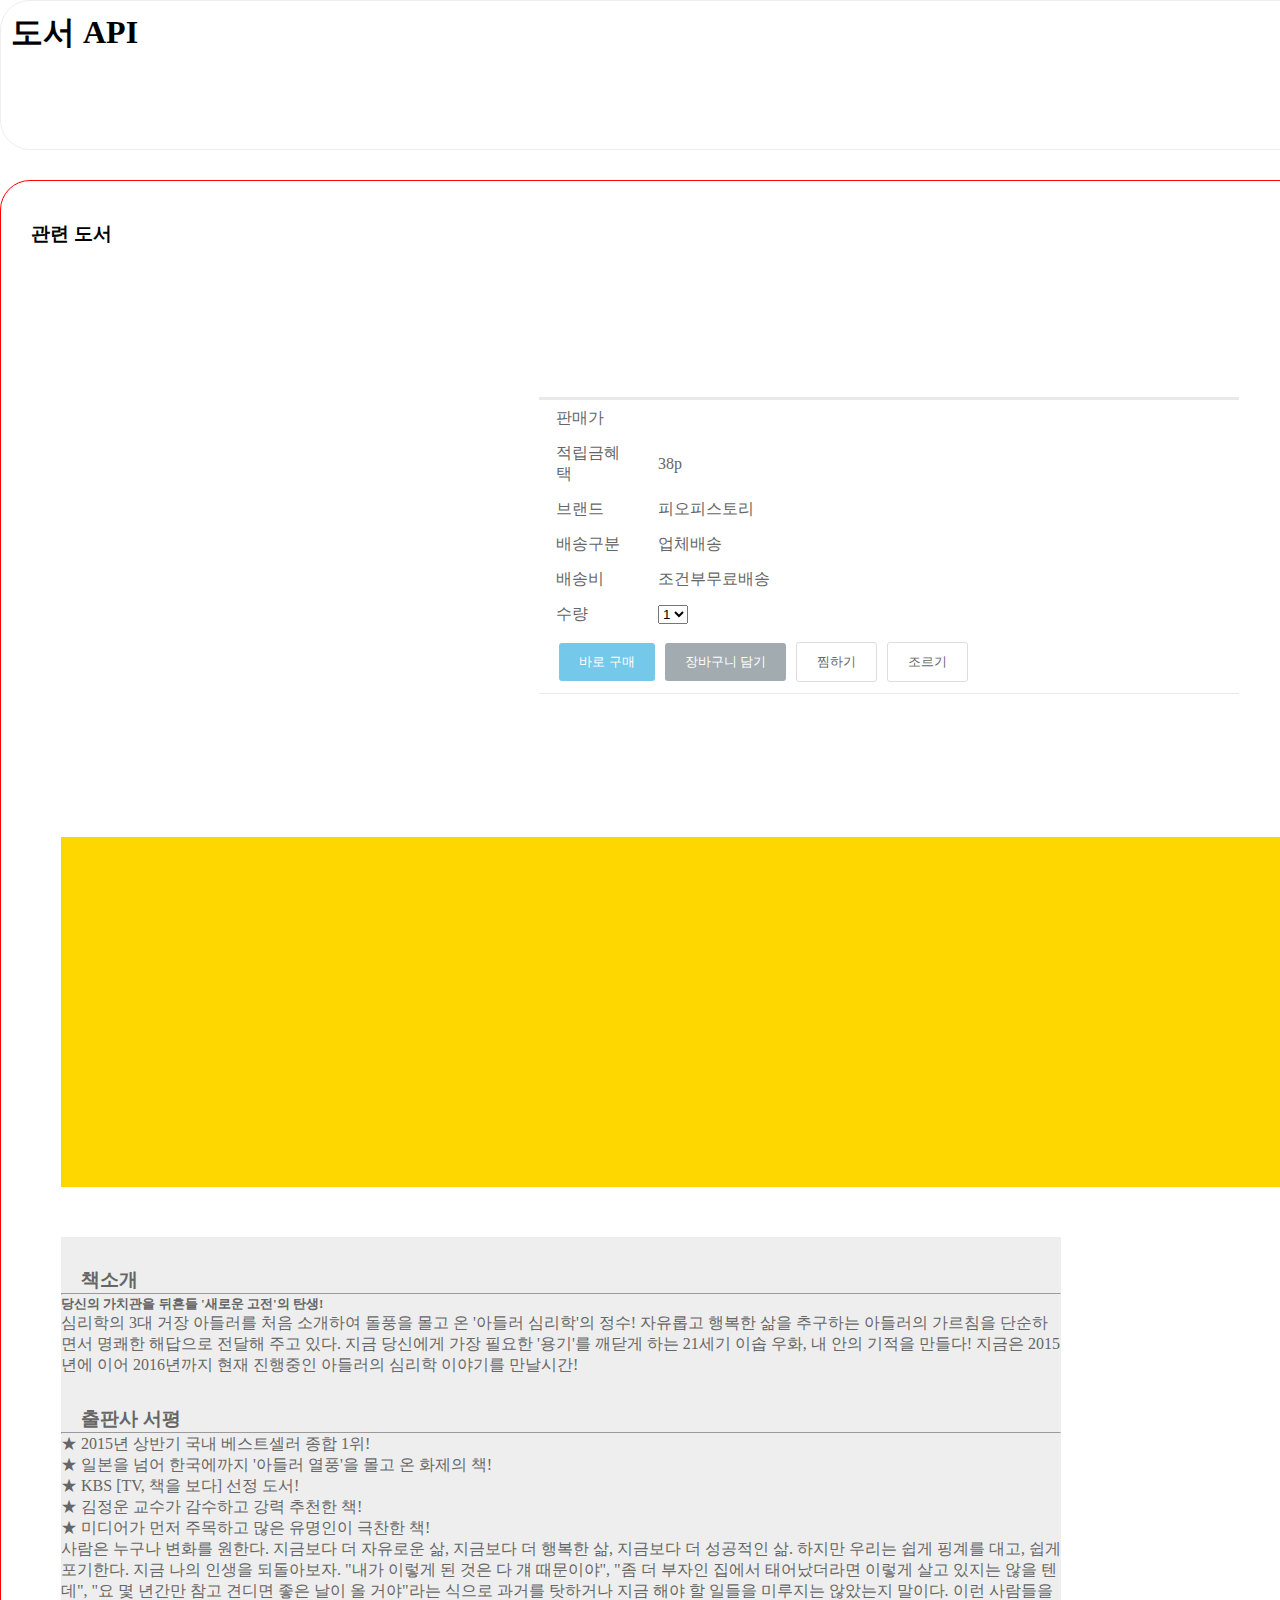
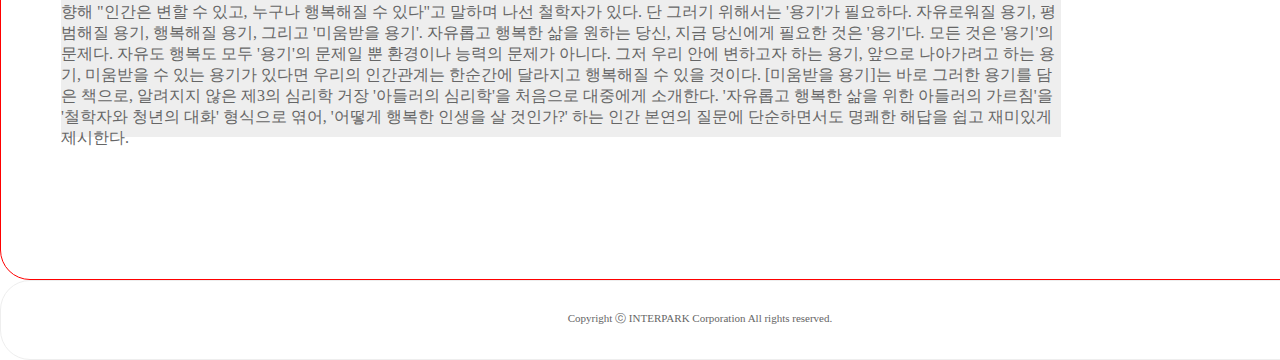
<file: sub_fetchAPI/index.html>
﻿<!DOCTYPE html>
<html lang="ko">

<head>
    <meta name="viewport" content="width=device-width, initial-scale=1.0">
    <title>api 연습</title>

    <link rel="stylesheet" href="./sub.css">

</head>

<body>

    <header>
        <h1><a href="index.html">도서 API</a></h1>
    </header>

    <section>
        <h3>관련 도서</h3>

        <div class="sub_box"></div>

        <table>
            <tr>
                <td>판매가</td>
                <td class="pricenum"></td>
            </tr>

            <tr>
                <td>적립금혜택</td>
                <td>38p</td>
            </tr>

            <tr>
                <td>브랜드</td>
                <td>피오피스토리</td>
            </tr>

            <tr>
                <td>배송구분</td>
                <td>업체배송</td>
            </tr>

            <tr>
                <td>배송비</td>
                <td>조건부무료배송</td>
            </tr>

            <tr>
                <td>수량</td>
                <td>
                    <select name="select" id="select">
                        <option>1</option>
                        <option>2</option>
                        <option>3</option>
                        <option>4</option>
                        <option>5</option>
                    </select>
                </td>
            </tr>

            <tr>
                <td colspan="2">
                    <button>바로 구매</button>
                    <button>장바구니 담기</button>
                    <button>찜하기</button>
                    <button>조르기</button>
                </td>
            </tr>

        </table>

        <div class="contextbox"></div>

        <div id="tmpBox"></div>

    </section>

    <footer>
        <p>Copyright ⓒ INTERPARK Corporation All rights reserved.</p>
    </footer>

    <script>
        async function bookData() {
            const REST_API_KEY = '7b2300fc6315bb65035d1a3c7b49b161';
            const params = new URLSearchParams({
                target: "title",
                query: "미움받을 용기"
            });
            
            const url = `https://dapi.kakao.com/v3/search/book?${params}`;

            try {
                const response = await fetch(url, {
                    method: 'GET',
                    headers: {
                        Authorization: `KakaoAK ${REST_API_KEY}`
                    }
                });

                if (!response.ok) {
                    throw new Error(`HTTP 오류! 상태 코드: ${response.status}`);
                }

                const data = await response.json();

                // 요소 선택
                const subBox = document.querySelector(".sub_box");
                const contextBox = document.querySelector(".contextbox");
                const priceNum = document.querySelector(".pricenum");

                // 데이터에서 필요한 값 추출
                const book = data.documents[0];
                const { title, thumbnail, authors, price, contents } = book;

                // 요소 생성 및 추가
                subBox.innerHTML = `<h3>${title}</h3>
                <img src="${thumbnail}">
                `
                priceNum.textContent += price + "원";

                contextBox.innerHTML = `<h6>${authors[0]}</h6>
                <p>${contents}</p>
                <span>자세히보기</span>
                `
            } catch (error) {
                console.log('에러발생', error);
            }
        }

        bookData();

        //메모장으로 sub 텍스트 가져오기, 서버에 올려야 보임
        document.addEventListener("DOMContentLoaded", async function () {
            try {
                const response = await fetch("./sub_txt/txt1.txt");
                if (!response.ok) {
                    throw new Error("Network response was not ok");
                }
                const data = await response.text();
                document.getElementById("tmpBox").innerHTML = data;

            } catch (error) {
                console.error("There was a problem with the fetch operation:", error);
            }
        });
    </script>

</body>

</html>
</file>
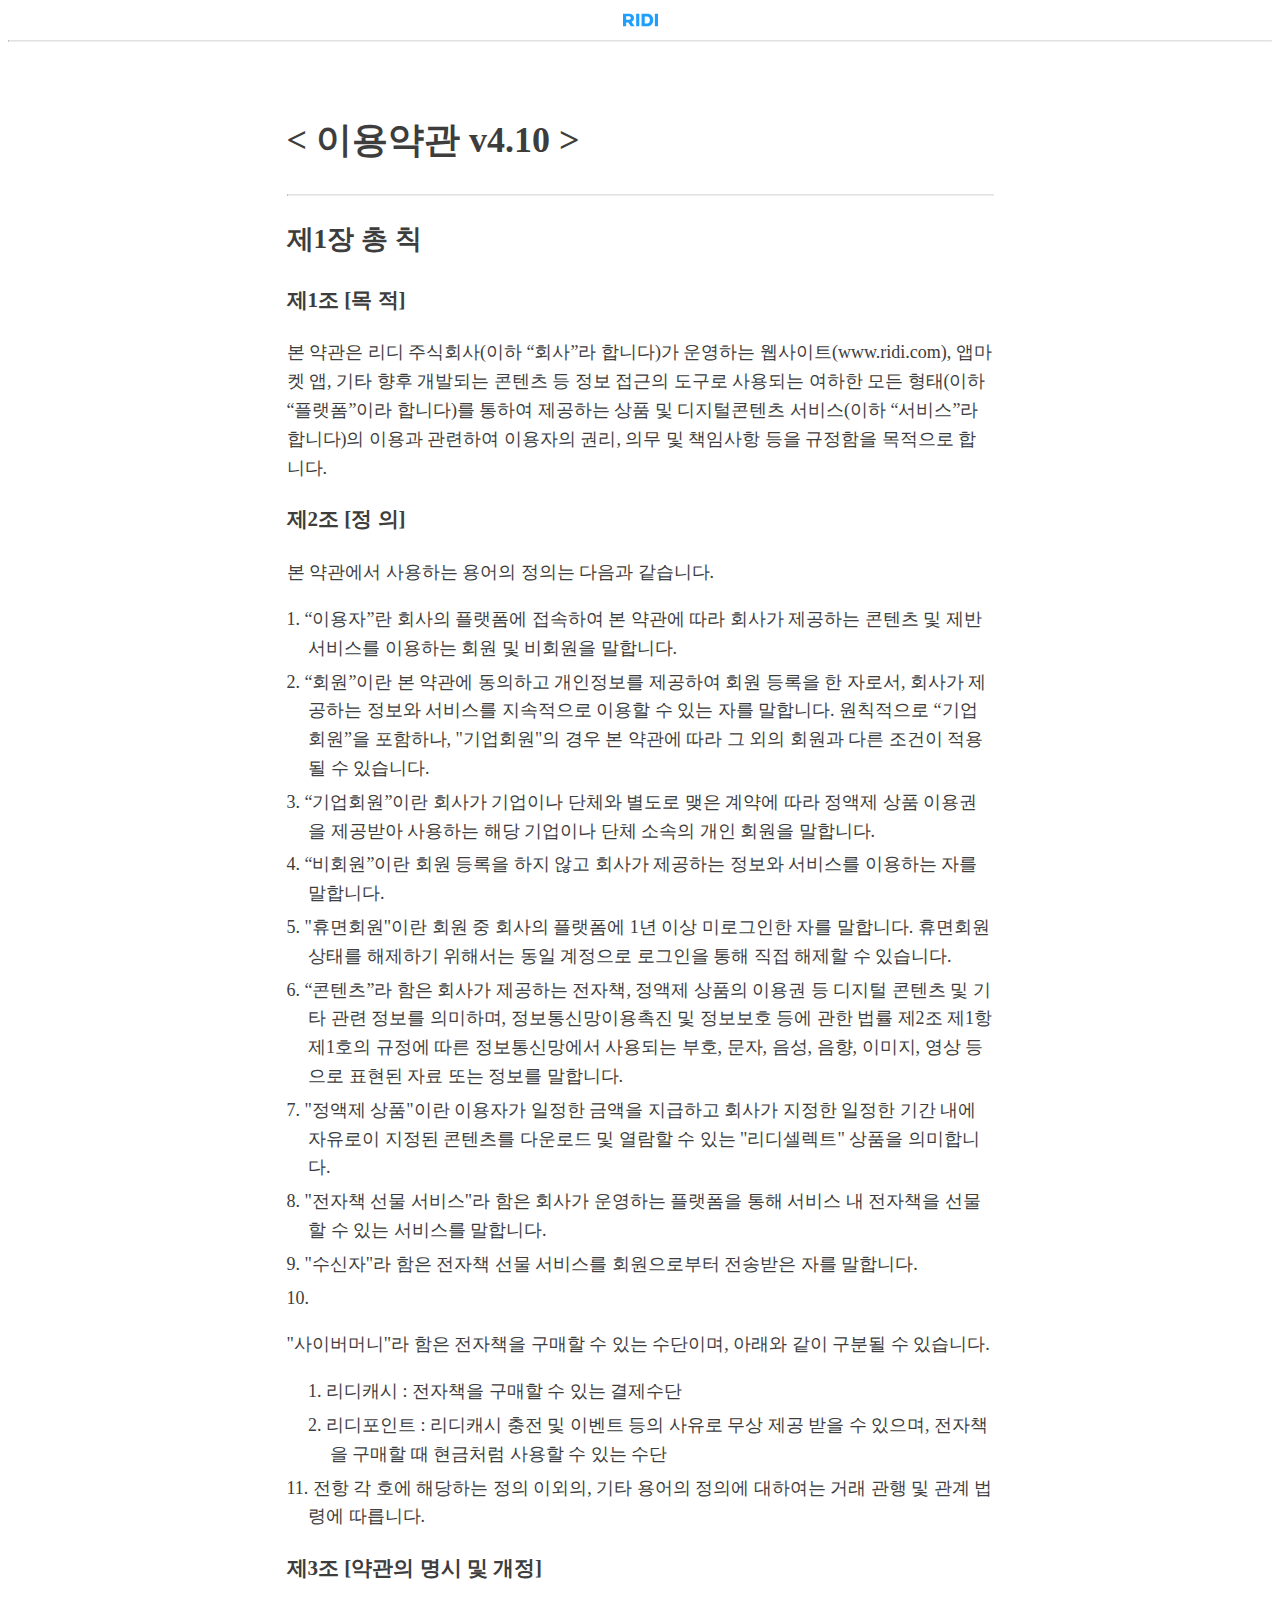
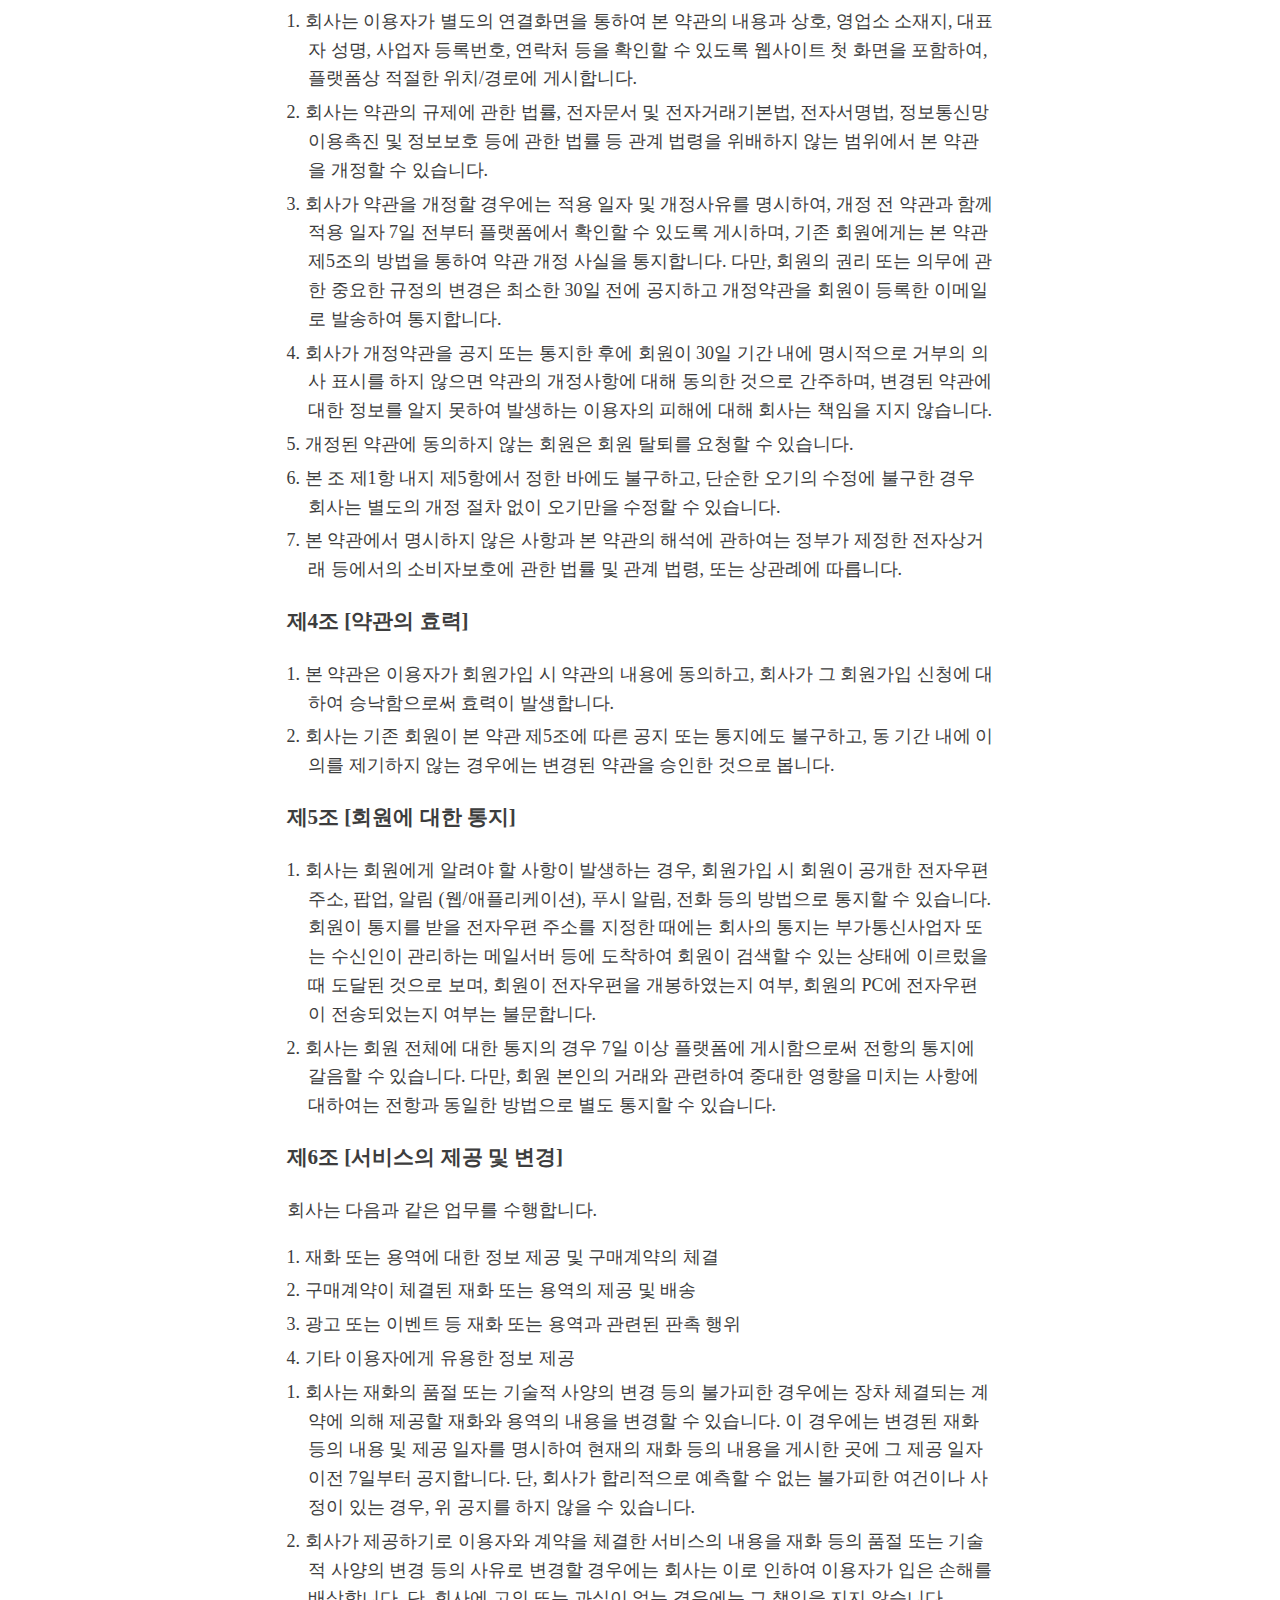
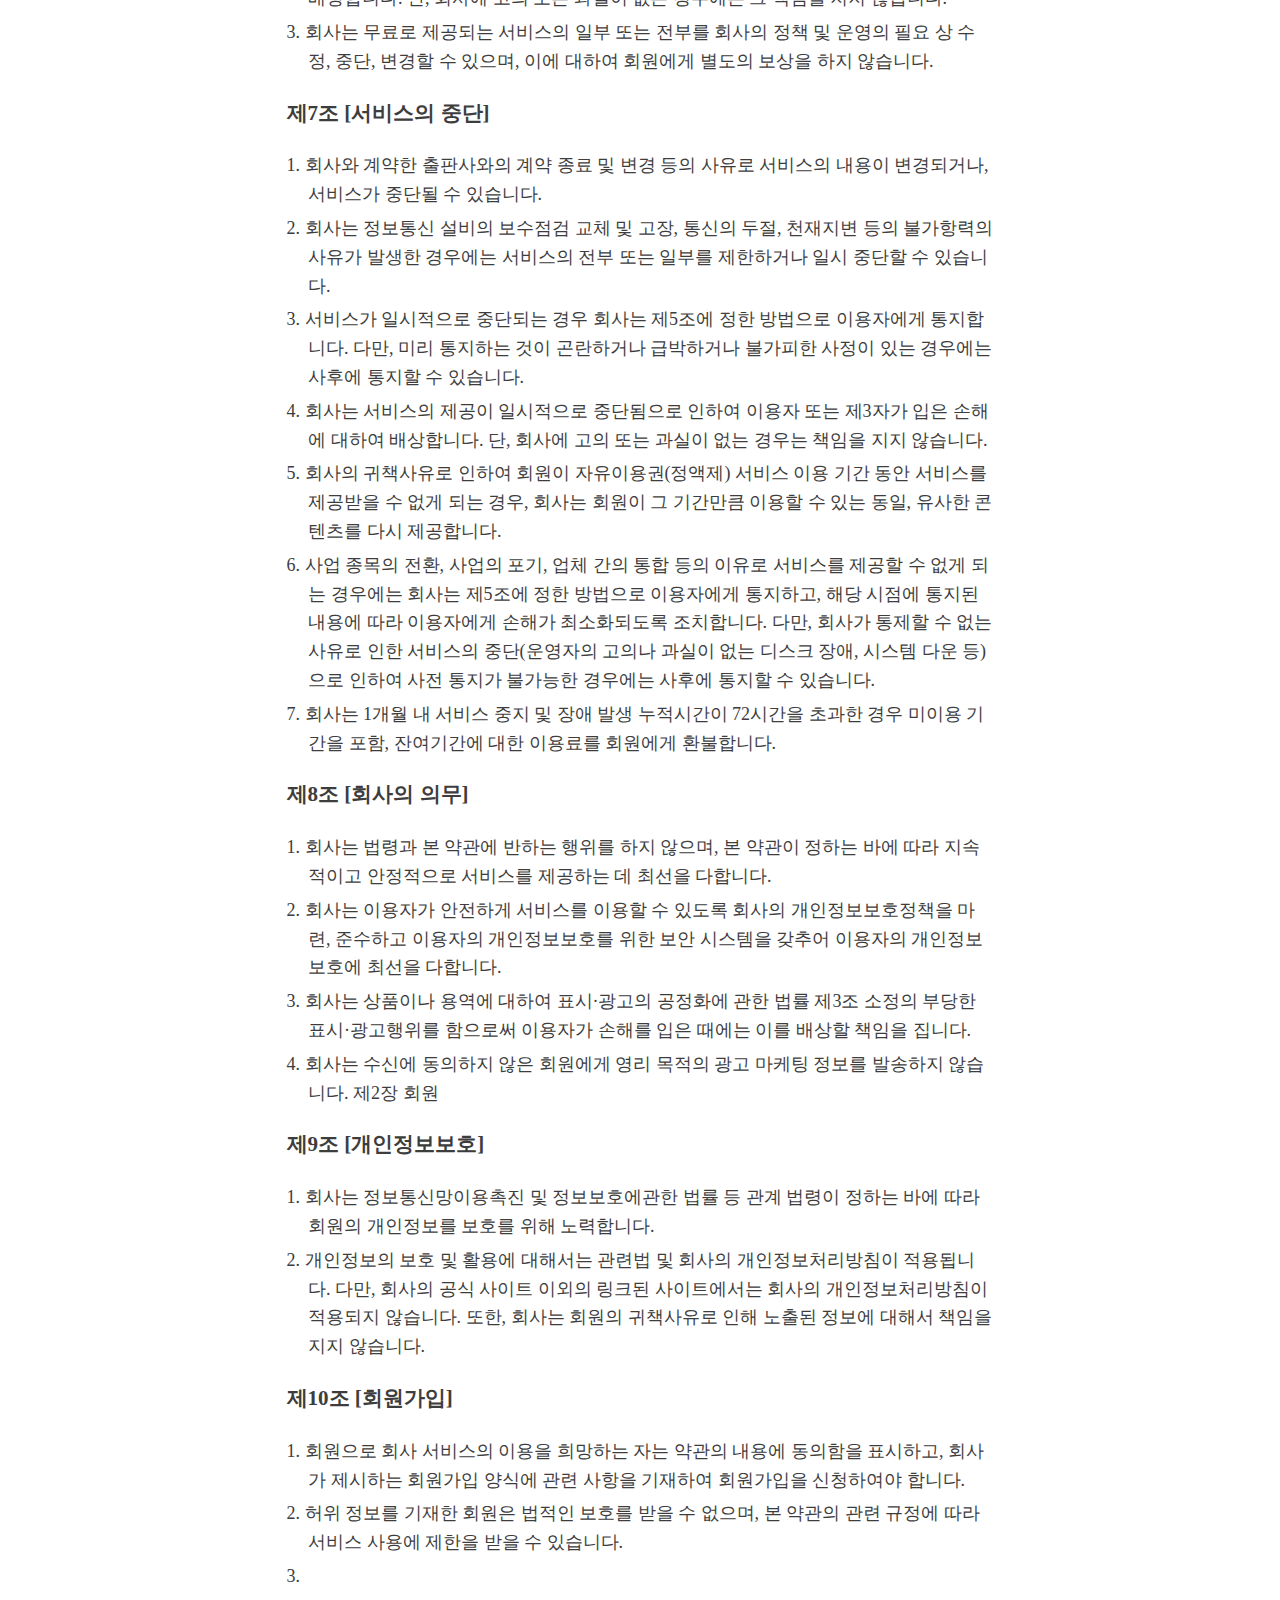
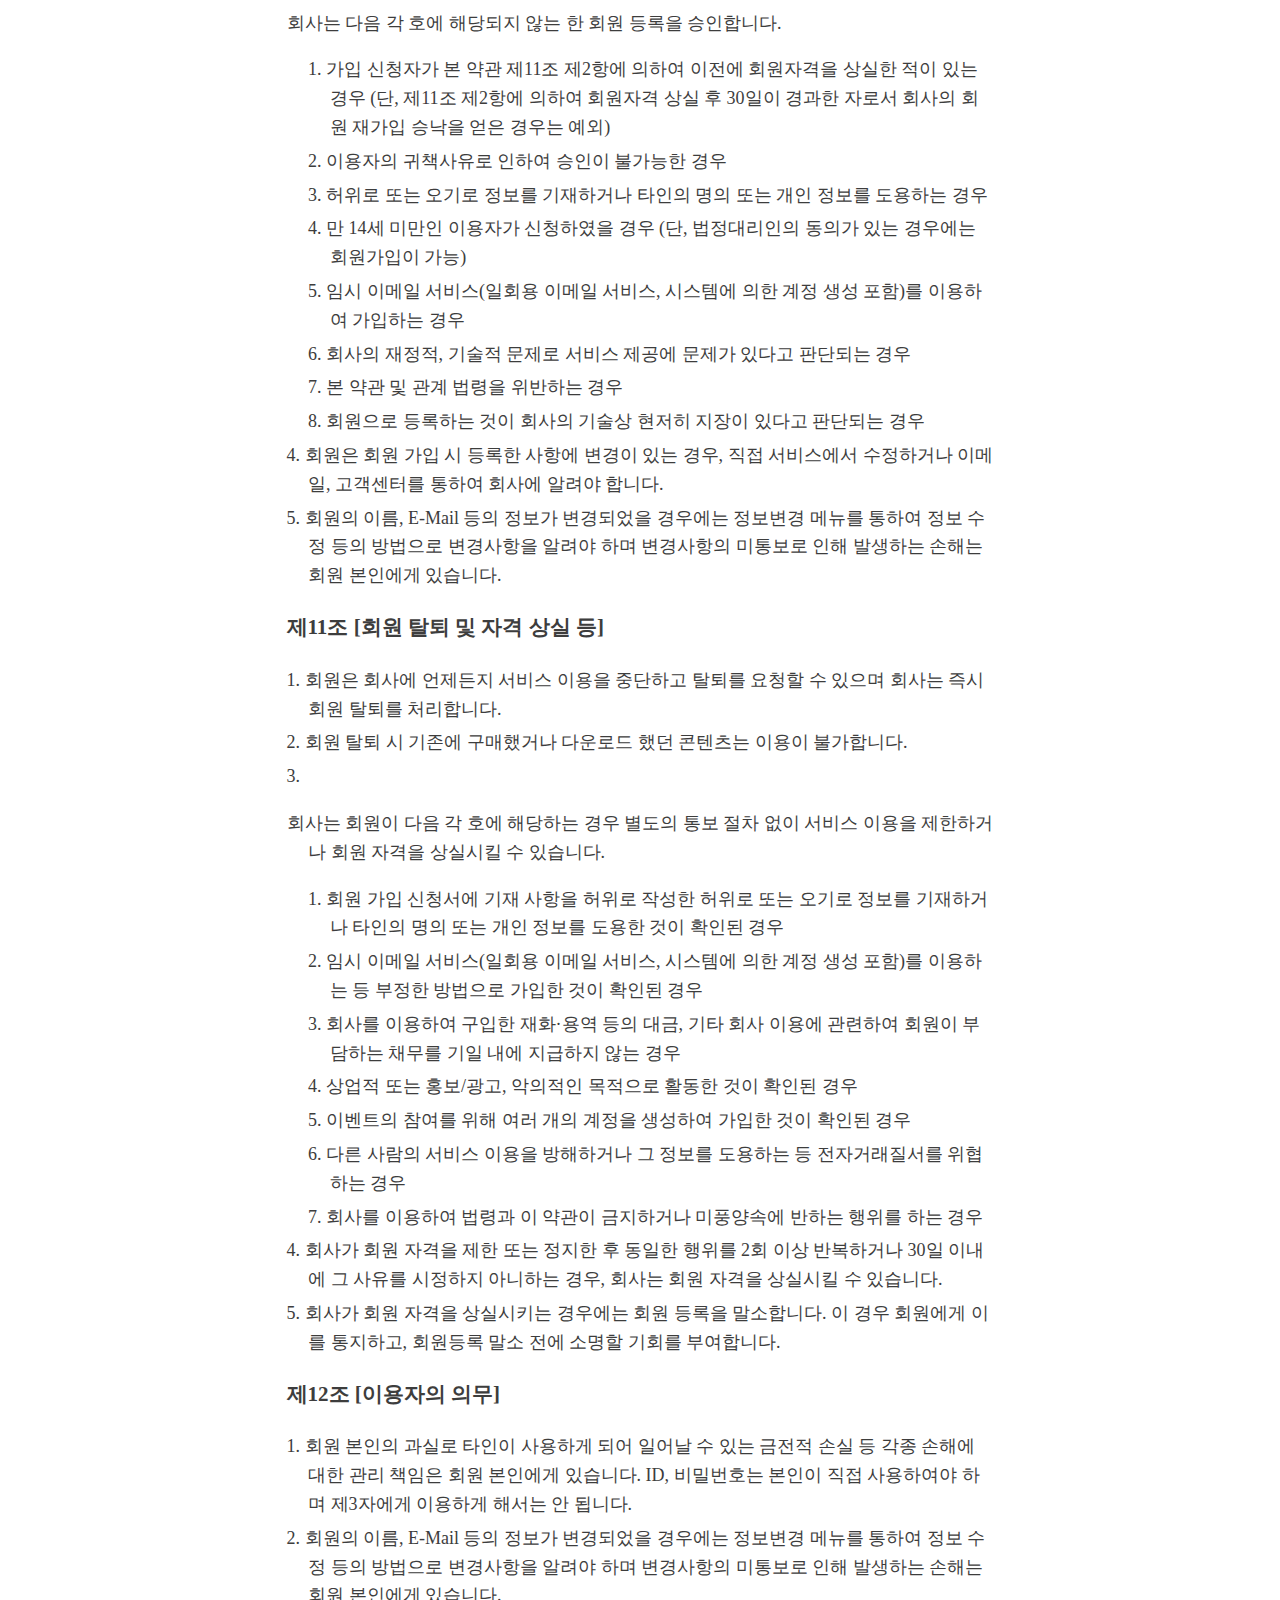
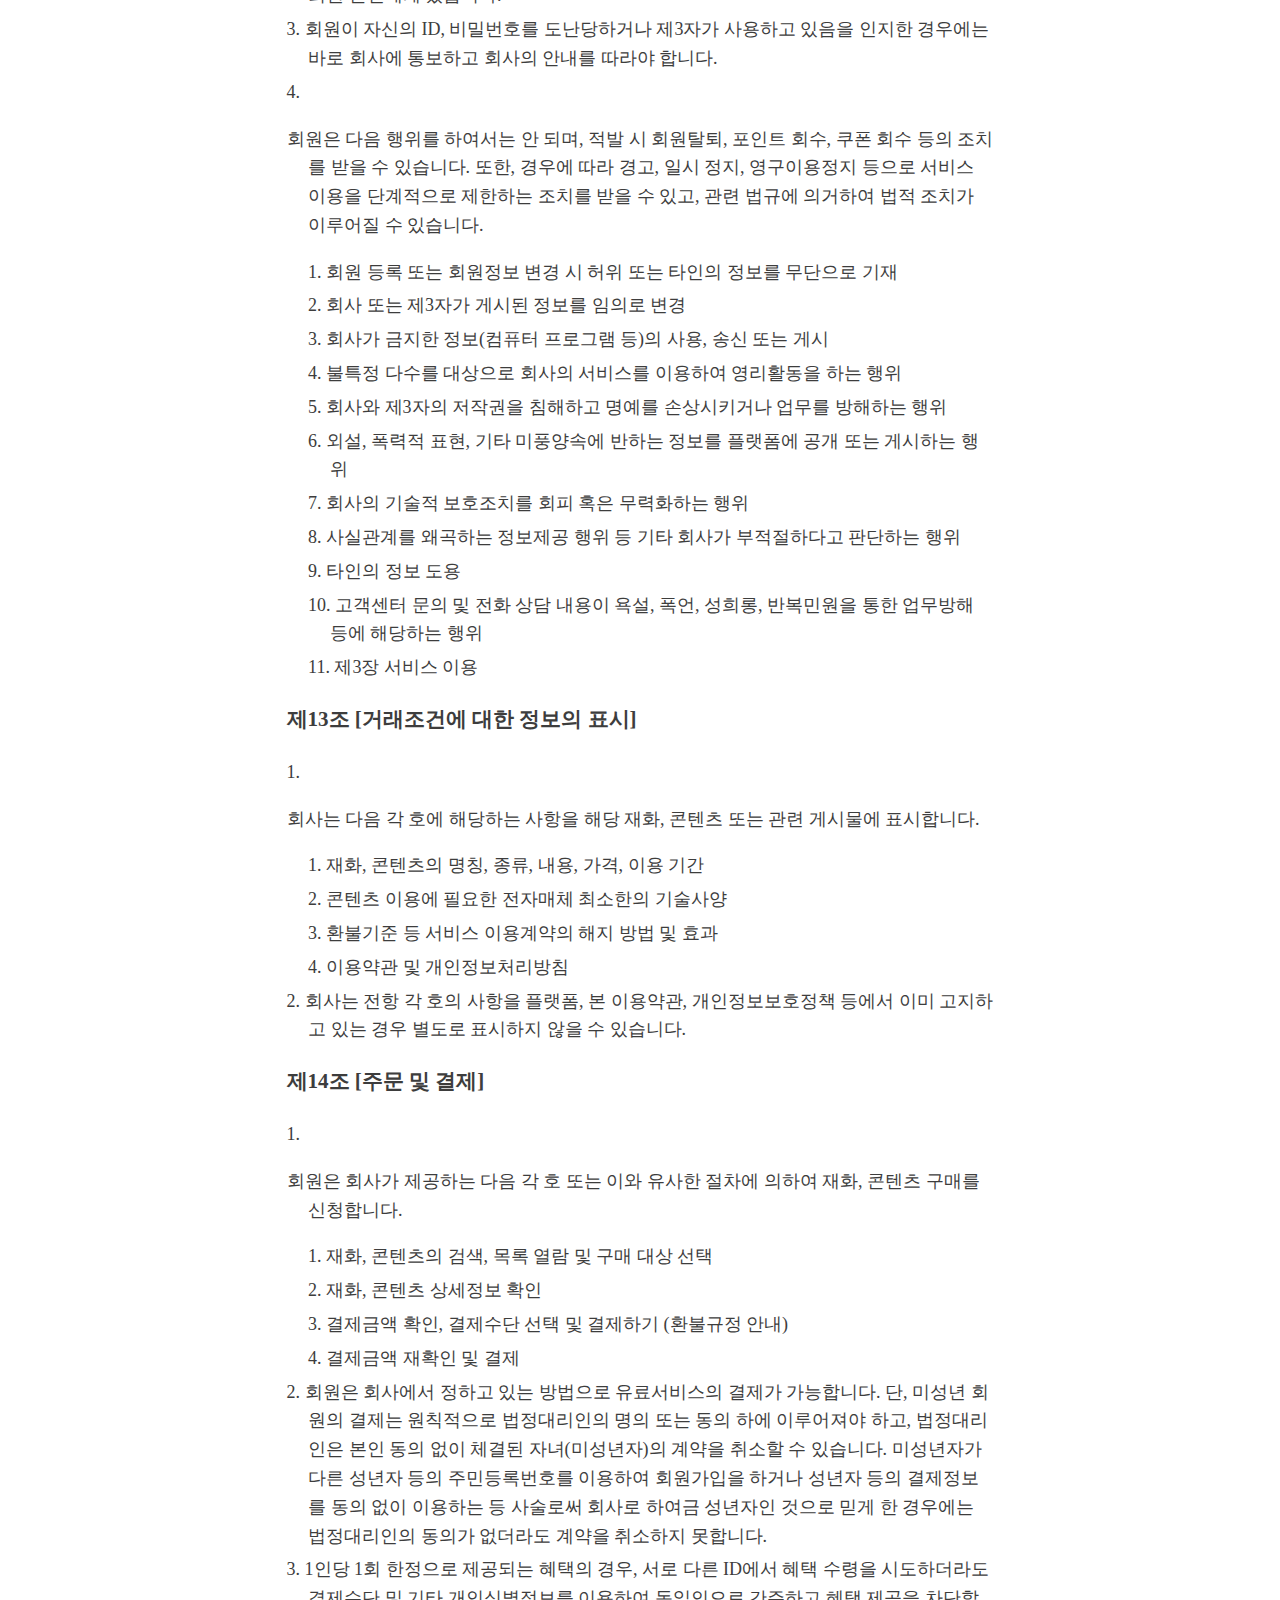
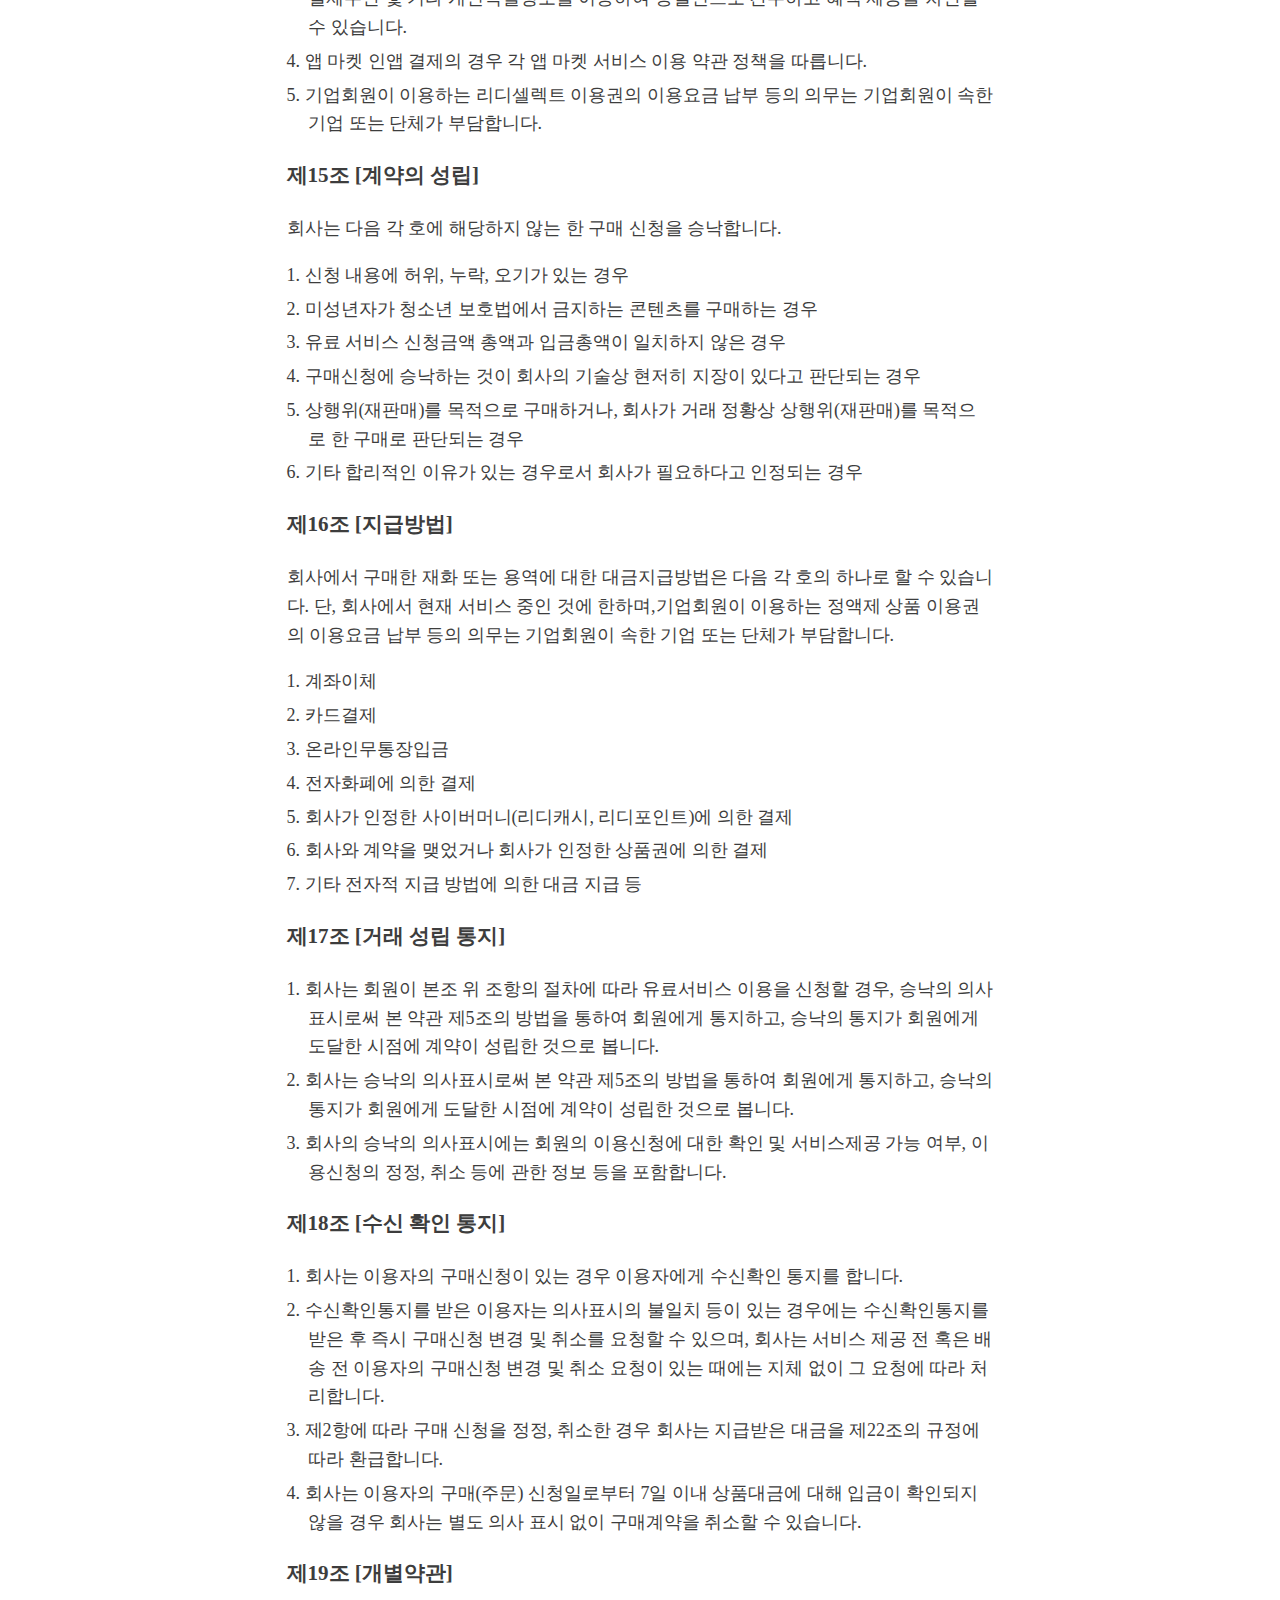
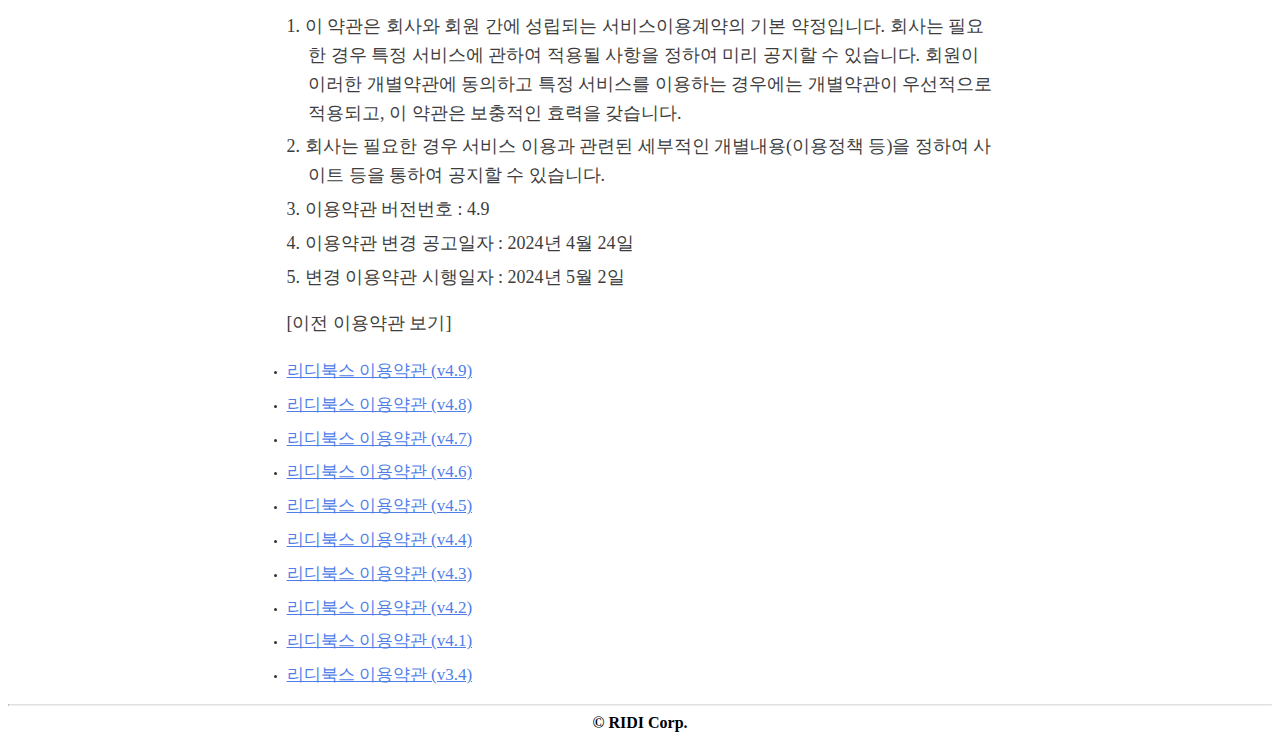
<file: sub3.html>
<!DOCTYPE html>
<html lang="en">
<head>
    <meta charset="UTF-8">
    <meta name="viewport" content="width=device-width, initial-scale=1.0">
    <title>< 이용약관 v4.10 ></title>

    <link rel="stylesheet" href="./css/sub3.css">
</head>
<body>

    <header>
    <img src="./img/RIDI_logo.svg" alt="RIDI 로고">
    </header>

    <hr>
    
    <div class="box">

    <h1>< 이용약관 v4.10 ></h1>

    <hr>

<h2>제1장 총 칙</h2>
<h3>제1조 [목 적]</h3>
<p>본 약관은 리디 주식회사(이하 “회사”라 합니다)가 운영하는 웹사이트(www.ridi.com), 앱마켓 앱, 기타 향후 개발되는 콘텐츠 등 정보 접근의 도구로 사용되는 여하한 모든 형태(이하 “플랫폼”이라 합니다)를 통하여 제공하는 상품 및 디지털콘텐츠 서비스(이하 “서비스”라 합니다)의 이용과 관련하여 이용자의 권리, 의무 및 책임사항 등을 규정함을 목적으로 합니다.</p>

<h3>제2조 [정 의]</h3>
<p>본 약관에서 사용하는 용어의 정의는 다음과 같습니다.</p>
    <ol>
        <li>
            “이용자”란 회사의 플랫폼에 접속하여 본 약관에 따라 회사가 제공하는 콘텐츠 및 제반 서비스를 이용하는 회원 및 비회원을 말합니다.
        </li>
        <li>
            “회원”이란 본 약관에 동의하고 개인정보를 제공하여 회원 등록을 한 자로서, 회사가 제공하는 정보와 서비스를 지속적으로 이용할 수 있는 자를 말합니다. 원칙적으로 “기업회원”을 포함하나, "기업회원"의 경우 본 약관에 따라 그 외의 회원과 다른 조건이 적용될 수 있습니다.
        </li>
        <li>
            “기업회원”이란 회사가 기업이나 단체와 별도로 맺은 계약에 따라 정액제 상품 이용권을 제공받아 사용하는 해당 기업이나 단체 소속의 개인 회원을 말합니다.
        </li>
        <li>
            “비회원”이란 회원 등록을 하지 않고 회사가 제공하는 정보와 서비스를 이용하는 자를 말합니다.</li>
        <li>"휴면회원"이란 회원 중 회사의 플랫폼에 1년 이상 미로그인한 자를 말합니다. 휴면회원 상태를 해제하기 위해서는 동일 계정으로 로그인을 통해 직접 해제할 수 있습니다.

        </li>
        <li>
            “콘텐츠”라 함은 회사가 제공하는 전자책, 정액제 상품의 이용권 등 디지털 콘텐츠 및 기타 관련 정보를 의미하며, 정보통신망이용촉진 및 정보보호 등에 관한 법률 제2조 제1항 제1호의 규정에 따른 정보통신망에서 사용되는 부호, 문자, 음성, 음향, 이미지, 영상 등으로 표현된 자료 또는 정보를 말합니다.
        </li>
        <li>
            "정액제 상품"이란 이용자가 일정한 금액을 지급하고 회사가 지정한 일정한 기간 내에 자유로이 지정된 콘텐츠를 다운로드 및 열람할 수 있는 "리디셀렉트" 상품을 의미합니다.
        </li>
        <li>
            "전자책 선물 서비스"라 함은 회사가 운영하는 플랫폼을 통해 서비스 내 전자책을 선물할 수 있는 서비스를 말합니다.</li>
        <li>"수신자"라 함은 전자책 선물 서비스를 회원으로부터 전송받은 자를 말합니다.

        </li>
        <li>
            <p>"사이버머니"라 함은 전자책을 구매할 수 있는 수단이며, 아래와 같이 구분될 수 있습니다.</p>
            <ol>
                <li>
                    리디캐시 : 전자책을 구매할 수 있는 결제수단
                </li>
                <li>
                    리디포인트 : 리디캐시 충전 및 이벤트 등의 사유로 무상 제공 받을 수 있으며, 전자책을 구매할 때 현금처럼 사용할 수 있는 수단
                </li>
            </ol>
        <li>
            전항 각 호에 해당하는 정의 이외의, 기타 용어의 정의에 대하여는 거래 관행 및 관계 법령에 따릅니다.
        </li>
    </ol>

<h3>제3조 [약관의 명시 및 개정]</h3>
    <ol>
        <li>
            회사는 이용자가 별도의 연결화면을 통하여 본 약관의 내용과 상호, 영업소 소재지, 대표자 성명, 사업자 등록번호, 연락처 등을 확인할 수 있도록 웹사이트 첫 화면을 포함하여, 플랫폼상 적절한 위치/경로에 게시합니다.
        </li>
        <li>
            회사는 약관의 규제에 관한 법률, 전자문서 및 전자거래기본법, 전자서명법, 정보통신망 이용촉진 및 정보보호 등에 관한 법률 등 관계 법령을 위배하지 않는 범위에서 본 약관을 개정할 수 있습니다.
        </li>
        <li>
            회사가 약관을 개정할 경우에는 적용 일자 및 개정사유를 명시하여, 개정 전 약관과 함께 적용 일자 7일 전부터 플랫폼에서 확인할 수 있도록 게시하며, 기존 회원에게는 본 약관 제5조의 방법을 통하여 약관 개정 사실을 통지합니다. 다만, 회원의 권리 또는 의무에 관한 중요한 규정의 변경은 최소한 30일 전에 공지하고 개정약관을 회원이 등록한 이메일로 발송하여 통지합니다.
        </li>
        <li>
            회사가 개정약관을 공지 또는 통지한 후에 회원이 30일 기간 내에 명시적으로 거부의 의사 표시를 하지 않으면 약관의 개정사항에 대해 동의한 것으로 간주하며, 변경된 약관에 대한 정보를 알지 못하여 발생하는 이용자의 피해에 대해 회사는 책임을 지지 않습니다.
        </li>
        <li>
            개정된 약관에 동의하지 않는 회원은 회원 탈퇴를 요청할 수 있습니다.
        </li>
        <li>
            본 조 제1항 내지 제5항에서 정한 바에도 불구하고, 단순한 오기의 수정에 불구한 경우 회사는 별도의 개정 절차 없이 오기만을 수정할 수 있습니다.
        </li>
        <li>
            본 약관에서 명시하지 않은 사항과 본 약관의 해석에 관하여는 정부가 제정한 전자상거래 등에서의 소비자보호에 관한 법률 및 관계 법령, 또는 상관례에 따릅니다.
        </li>
    </ol>

<h3>제4조 [약관의 효력]</h3>
    <ol>
        <li>    
            본 약관은 이용자가 회원가입 시 약관의 내용에 동의하고, 회사가 그 회원가입 신청에 대하여 승낙함으로써 효력이 발생합니다.
        </li>
        <li>
            회사는 기존 회원이 본 약관 제5조에 따른 공지 또는 통지에도 불구하고, 동 기간 내에 이의를 제기하지 않는 경우에는 변경된 약관을 승인한 것으로 봅니다.
        </li>
    </ol>

<h3>제5조 [회원에 대한 통지]</h3>
    <ol>
        <li>
            회사는 회원에게 알려야 할 사항이 발생하는 경우, 회원가입 시 회원이 공개한 전자우편주소, 팝업, 알림 (웹/애플리케이션), 푸시 알림, 전화 등의 방법으로 통지할 수 있습니다. 회원이 통지를 받을 전자우편 주소를 지정한 때에는 회사의 통지는 부가통신사업자 또는 수신인이 관리하는 메일서버 등에 도착하여 회원이 검색할 수 있는 상태에 이르렀을 때 도달된 것으로 보며, 회원이 전자우편을 개봉하였는지 여부, 회원의 PC에 전자우편이 전송되었는지 여부는 불문합니다.
        </li>
        <li>
            회사는 회원 전체에 대한 통지의 경우 7일 이상 플랫폼에 게시함으로써 전항의 통지에 갈음할 수 있습니다. 다만, 회원 본인의 거래와 관련하여 중대한 영향을 미치는 사항에 대하여는 전항과 동일한 방법으로 별도 통지할 수 있습니다.
        </li>
    </ol>

<h3>제6조 [서비스의 제공 및 변경]</h3>
    <ol>
        <p>회사는 다음과 같은 업무를 수행합니다.</p>
        <ol>
            <li>
                재화 또는 용역에 대한 정보 제공 및 구매계약의 체결
            </li>
            <li>
                구매계약이 체결된 재화 또는 용역의 제공 및 배송
            </li>
            <li>
                광고 또는 이벤트 등 재화 또는 용역과 관련된 판촉 행위
            </li>
            <li>
                기타 이용자에게 유용한 정보 제공
            </li>
        </ol>
        <li>
            회사는 재화의 품절 또는 기술적 사양의 변경 등의 불가피한 경우에는 장차 체결되는 계약에 의해 제공할 재화와 용역의 내용을 변경할 수 있습니다. 이 경우에는 변경된 재화 등의 내용 및 제공 일자를 명시하여 현재의 재화 등의 내용을 게시한 곳에 그 제공 일자 이전 7일부터 공지합니다. 단, 회사가 합리적으로 예측할 수 없는 불가피한 여건이나 사정이 있는 경우, 위 공지를 하지 않을 수 있습니다.
        </li>
        <li>
            회사가 제공하기로 이용자와 계약을 체결한 서비스의 내용을 재화 등의 품절 또는 기술적 사양의 변경 등의 사유로 변경할 경우에는 회사는 이로 인하여 이용자가 입은 손해를 배상합니다. 단, 회사에 고의 또는 과실이 없는 경우에는 그 책임을 지지 않습니다.
        </li>
        <li>
            회사는 무료로 제공되는 서비스의 일부 또는 전부를 회사의 정책 및 운영의 필요 상 수정, 중단, 변경할 수 있으며, 이에 대하여 회원에게 별도의 보상을 하지 않습니다.
        </li>
    </ol>

<h3>제7조 [서비스의 중단]</h3>
    <ol>
        <li>
            회사와 계약한 출판사와의 계약 종료 및 변경 등의 사유로 서비스의 내용이 변경되거나, 서비스가 중단될 수 있습니다.
        </li>
        <li>
            회사는 정보통신 설비의 보수점검 교체 및 고장, 통신의 두절, 천재지변 등의 불가항력의 사유가 발생한 경우에는 서비스의 전부 또는 일부를 제한하거나 일시 중단할 수 있습니다.
        </li>
        <li>
            서비스가 일시적으로 중단되는 경우 회사는 제5조에 정한 방법으로 이용자에게 통지합니다. 다만, 미리 통지하는 것이 곤란하거나 급박하거나 불가피한 사정이 있는 경우에는 사후에 통지할 수 있습니다.
        </li>
        <li>
            회사는 서비스의 제공이 일시적으로 중단됨으로 인하여 이용자 또는 제3자가 입은 손해에 대하여 배상합니다. 단, 회사에 고의 또는 과실이 없는 경우는 책임을 지지 않습니다.
        </li>
        <li>
            회사의 귀책사유로 인하여 회원이 자유이용권(정액제) 서비스 이용 기간 동안 서비스를 제공받을 수 없게 되는 경우, 회사는 회원이 그 기간만큼 이용할 수 있는 동일, 유사한 콘텐츠를 다시 제공합니다.
        </li>
        <li>
            사업 종목의 전환, 사업의 포기, 업체 간의 통합 등의 이유로 서비스를 제공할 수 없게 되는 경우에는 회사는 제5조에 정한 방법으로 이용자에게 통지하고, 해당 시점에 통지된 내용에 따라 이용자에게 손해가 최소화되도록 조치합니다. 다만, 회사가 통제할 수 없는 사유로 인한 서비스의 중단(운영자의 고의나 과실이 없는 디스크 장애, 시스템 다운 등)으로 인하여 사전 통지가 불가능한 경우에는 사후에 통지할 수 있습니다.
        </li>
        <li>
            회사는 1개월 내 서비스 중지 및 장애 발생 누적시간이 72시간을 초과한 경우 미이용 기간을 포함, 잔여기간에 대한 이용료를 회원에게 환불합니다.
        </li>
    </ol>

<h3>제8조 [회사의 의무]</h3>
    <ol>
        <li>
            회사는 법령과 본 약관에 반하는 행위를 하지 않으며, 본 약관이 정하는 바에 따라 지속적이고 안정적으로 서비스를 제공하는 데 최선을 다합니다.
        </li>
        <li>
            회사는 이용자가 안전하게 서비스를 이용할 수 있도록 회사의 개인정보보호정책을 마련, 준수하고 이용자의 개인정보보호를 위한 보안 시스템을 갖추어 이용자의 개인정보보호에 최선을 다합니다.
        </li>
        <li>
            회사는 상품이나 용역에 대하여 표시·광고의 공정화에 관한 법률 제3조 소정의 부당한 표시·광고행위를 함으로써 이용자가 손해를 입은 때에는 이를 배상할 책임을 집니다.
        </li>
        <li>
            회사는 수신에 동의하지 않은 회원에게 영리 목적의 광고 마케팅 정보를 발송하지 않습니다.
            제2장 회원
        </li>
    </ol>

<h3>제9조 [개인정보보호]</h3>
    <ol>
        <li>
            회사는 정보통신망이용촉진 및 정보보호에관한 법률 등 관계 법령이 정하는 바에 따라 회원의 개인정보를 보호를 위해 노력합니다.
        </li>
        <li>
            개인정보의 보호 및 활용에 대해서는 관련법 및 회사의 개인정보처리방침이 적용됩니다. 다만, 회사의 공식 사이트 이외의 링크된 사이트에서는 회사의 개인정보처리방침이 적용되지 않습니다. 또한, 회사는 회원의 귀책사유로 인해 노출된 정보에 대해서 책임을 지지 않습니다.
        </li>
    </ol>

<h3>제10조 [회원가입]</h3>
    <ol>
        <li>
            회원으로 회사 서비스의 이용을 희망하는 자는 약관의 내용에 동의함을 표시하고, 회사가 제시하는 회원가입 양식에 관련 사항을 기재하여 회원가입을 신청하여야 합니다.
        </li>
        <li>
            허위 정보를 기재한 회원은 법적인 보호를 받을 수 없으며, 본 약관의 관련 규정에 따라 서비스 사용에 제한을 받을 수 있습니다.
        </li>
        <li>
            <p>회사는 다음 각 호에 해당되지 않는 한 회원 등록을 승인합니다.</p>
            <ol>
                <li>
                    가입 신청자가 본 약관 제11조 제2항에 의하여 이전에 회원자격을 상실한 적이 있는 경우 (단, 제11조 제2항에 의하여 회원자격 상실 후 30일이 경과한 자로서 회사의 회원 재가입 승낙을 얻은 경우는 예외)
                </li>
                <li>
                    이용자의 귀책사유로 인하여 승인이 불가능한 경우
                </li>
                <li>
                    허위로 또는 오기로 정보를 기재하거나 타인의 명의 또는 개인 정보를 도용하는 경우
                </li>
                <li>
                    만 14세 미만인 이용자가 신청하였을 경우 (단, 법정대리인의 동의가 있는 경우에는 회원가입이 가능)
                </li>
                <li>
                    임시 이메일 서비스(일회용 이메일 서비스, 시스템에 의한 계정 생성 포함)를 이용하여 가입하는 경우
                </li>
                <li>
                    회사의 재정적, 기술적 문제로 서비스 제공에 문제가 있다고 판단되는 경우
                </li>
                <li>
                    본 약관 및 관계 법령을 위반하는 경우
                </li>
                <li>
                    회원으로 등록하는 것이 회사의 기술상 현저히 지장이 있다고 판단되는 경우
                </li>
            </ol>
        </li>
        <li>
            회원은 회원 가입 시 등록한 사항에 변경이 있는 경우, 직접 서비스에서 수정하거나 이메일, 고객센터를 통하여 회사에 알려야 합니다.
        </li>
        <li>
            회원의 이름, E-Mail 등의 정보가 변경되었을 경우에는 정보변경 메뉴를 통하여 정보 수정 등의 방법으로 변경사항을 알려야 하며 변경사항의 미통보로 인해 발생하는 손해는 회원 본인에게 있습니다.
        </li>
    </ol>

<h3>제11조 [회원 탈퇴 및 자격 상실 등]</h3>
    <ol>
        <li>
            회원은 회사에 언제든지 서비스 이용을 중단하고 탈퇴를 요청할 수 있으며 회사는 즉시 회원 탈퇴를 처리합니다.
        </li>
        <li>
            회원 탈퇴 시 기존에 구매했거나 다운로드 했던 콘텐츠는 이용이 불가합니다.
        </li>
        <li>
            <p>회사는 회원이 다음 각 호에 해당하는 경우 별도의 통보 절차 없이 서비스 이용을 제한하거나 회원 자격을 상실시킬 수 있습니다.</p>

            <ol>
                <li>
                    회원 가입 신청서에 기재 사항을 허위로 작성한 허위로 또는 오기로 정보를 기재하거나 타인의 명의 또는 개인 정보를 도용한 것이 확인된 경우
                </li>
                <li>
                    임시 이메일 서비스(일회용 이메일 서비스, 시스템에 의한 계정 생성 포함)를 이용하는 등 부정한 방법으로 가입한 것이 확인된 경우
                </li>
                <li>
                    회사를 이용하여 구입한 재화·용역 등의 대금, 기타 회사 이용에 관련하여 회원이 부담하는 채무를 기일 내에 지급하지 않는 경우
                </li>
                <li>
                    상업적 또는 홍보/광고, 악의적인 목적으로 활동한 것이 확인된 경우
                </li>
                <li>
                    이벤트의 참여를 위해 여러 개의 계정을 생성하여 가입한 것이 확인된 경우
                </li>
                <li>
                    다른 사람의 서비스 이용을 방해하거나 그 정보를 도용하는 등 전자거래질서를 위협하는 경우
                </li>
                <li>
                    회사를 이용하여 법령과 이 약관이 금지하거나 미풍양속에 반하는 행위를 하는 경우
                </li>
            </ol>
        </li>
        <li>
            회사가 회원 자격을 제한 또는 정지한 후 동일한 행위를 2회 이상 반복하거나 30일 이내에 그 사유를 시정하지 아니하는 경우, 회사는 회원 자격을 상실시킬 수 있습니다.
        </li>
        <li>
            회사가 회원 자격을 상실시키는 경우에는 회원 등록을 말소합니다. 이 경우 회원에게 이를 통지하고, 회원등록 말소 전에 소명할 기회를 부여합니다.
        </li>
    </ol>

<h3>제12조 [이용자의 의무]</h3>
    <ol>
        <li>
            회원 본인의 과실로 타인이 사용하게 되어 일어날 수 있는 금전적 손실 등 각종 손해에 대한 관리 책임은 회원 본인에게 있습니다.
            ID, 비밀번호는 본인이 직접 사용하여야 하며 제3자에게 이용하게 해서는 안 됩니다.
        </li>
        <li>
            회원의 이름, E-Mail 등의 정보가 변경되었을 경우에는 정보변경 메뉴를 통하여 정보 수정 등의 방법으로 변경사항을 알려야 하며 변경사항의 미통보로 인해 발생하는 손해는 회원 본인에게 있습니다.
        </li>
        <li>
            회원이 자신의 ID, 비밀번호를 도난당하거나 제3자가 사용하고 있음을 인지한 경우에는 바로 회사에 통보하고 회사의 안내를 따라야 합니다.
        </li>
        <li>
            <p>회원은 다음 행위를 하여서는 안 되며, 적발 시 회원탈퇴, 포인트 회수, 쿠폰 회수 등의 조치를 받을 수 있습니다. 또한, 경우에 따라 경고, 일시 정지, 영구이용정지 등으로 서비스 이용을 단계적으로 제한하는 조치를 받을 수 있고, 관련 법규에 의거하여 법적 조치가 이루어질 수 있습니다.</p>

            <ol>
                <li>
                회원 등록 또는 회원정보 변경 시 허위 또는 타인의 정보를 무단으로 기재
                </li>
                <li>
                회사 또는 제3자가 게시된 정보를 임의로 변경
                </li>
                <li>
                회사가 금지한 정보(컴퓨터 프로그램 등)의 사용, 송신 또는 게시
                </li>
                <li>
                불특정 다수를 대상으로 회사의 서비스를 이용하여 영리활동을 하는 행위
                </li>
                <li>
                회사와 제3자의 저작권을 침해하고 명예를 손상시키거나 업무를 방해하는 행위
                </li>
                <li>
                외설, 폭력적 표현, 기타 미풍양속에 반하는 정보를 플랫폼에 공개 또는 게시하는 행위
                </li>
                <li>
                회사의 기술적 보호조치를 회피 혹은 무력화하는 행위
                </li>
                <li>
                사실관계를 왜곡하는 정보제공 행위 등 기타 회사가 부적절하다고 판단하는 행위
                </li>
                <li>
                타인의 정보 도용
                </li>
                <li>
                고객센터 문의 및 전화 상담 내용이 욕설, 폭언, 성희롱, 반복민원을 통한 업무방해 등에 해당하는 행위
                </li>
                <li>
                제3장 서비스 이용
                </li>
            </ol>
        </li>
    </ol>

<h3>제13조 [거래조건에 대한 정보의 표시]</h3>
    <ol>
        <li>
        <p>회사는 다음 각 호에 해당하는 사항을 해당 재화, 콘텐츠 또는 관련 게시물에 표시합니다.</p>
            <ol>
                <li>
                    재화, 콘텐츠의 명칭, 종류, 내용, 가격, 이용 기간
                </li>
                <li>
                    콘텐츠 이용에 필요한 전자매체 최소한의 기술사양
                </li>
                <li>
                    환불기준 등 서비스 이용계약의 해지 방법 및 효과
                </li>
                <li>
                    이용약관 및 개인정보처리방침
                </li>
            </ol>
        </li>
        <li>
            회사는 전항 각 호의 사항을 플랫폼, 본 이용약관, 개인정보보호정책 등에서 이미 고지하고 있는 경우 별도로 표시하지 않을 수 있습니다.
        </li>
    </ol>

<h3>제14조 [주문 및 결제]</h3>
    <ol>
        <li>
            <p>회원은 회사가 제공하는 다음 각 호 또는 이와 유사한 절차에 의하여 재화, 콘텐츠 구매를 신청합니다.</p>
            <ol>
                <li>
                    재화, 콘텐츠의 검색, 목록 열람 및 구매 대상 선택
                </li>
                <li>
                    재화, 콘텐츠 상세정보 확인
                </li>
                <li>
                    결제금액 확인, 결제수단 선택 및 결제하기 (환불규정 안내)
                </li>
                <li>
                    결제금액 재확인 및 결제
                </li>
            </ol>
        </li>
        <li>
            회원은 회사에서 정하고 있는 방법으로 유료서비스의 결제가 가능합니다. 단, 미성년 회원의 결제는 원칙적으로 법정대리인의 명의 또는 동의 하에 이루어져야 하고, 법정대리인은 본인 동의 없이 체결된 자녀(미성년자)의 계약을 취소할 수 있습니다. 미성년자가 다른 성년자 등의 주민등록번호를 이용하여 회원가입을 하거나 성년자 등의 결제정보를 동의 없이 이용하는 등 사술로써 회사로 하여금 성년자인 것으로 믿게 한 경우에는 법정대리인의 동의가 없더라도 계약을 취소하지 못합니다.
        </li>
        <li>
            1인당 1회 한정으로 제공되는 혜택의 경우, 서로 다른 ID에서 혜택 수령을 시도하더라도 결제수단 및 기타 개인식별정보를 이용하여 동일인으로 간주하고 혜택 제공을 차단할 수 있습니다.
        </li>
        <li>
            앱 마켓 인앱 결제의 경우 각 앱 마켓 서비스 이용 약관 정책을 따릅니다.
        </li>
        <li>
            기업회원이 이용하는 리디셀렉트 이용권의 이용요금 납부 등의 의무는 기업회원이 속한 기업 또는 단체가 부담합니다.
        </li>
    </ol>

<h3>제15조 [계약의 성립]</h3>
    <p>회사는 다음 각 호에 해당하지 않는 한 구매 신청을 승낙합니다.</p>
    <ol>
        <li>
            신청 내용에 허위, 누락, 오기가 있는 경우
        </li>
        <li>
            미성년자가 청소년 보호법에서 금지하는 콘텐츠를 구매하는 경우
        </li>
        <li>
            유료 서비스 신청금액 총액과 입금총액이 일치하지 않은 경우
        </li>
        <li>
            구매신청에 승낙하는 것이 회사의 기술상 현저히 지장이 있다고 판단되는 경우
        </li>
        <li>
            상행위(재판매)를 목적으로 구매하거나, 회사가 거래 정황상 상행위(재판매)를 목적으로 한 구매로 판단되는 경우
        </li>
        <li>
            기타 합리적인 이유가 있는 경우로서 회사가 필요하다고 인정되는 경우
        </li>
    </ol>

<h3>제16조 [지급방법]</h3>
    <p>회사에서 구매한 재화 또는 용역에 대한 대금지급방법은 다음 각 호의 하나로 할 수 있습니다. 단, 회사에서 현재 서비스 중인 것에 한하며,기업회원이 이용하는 정액제 상품 이용권의 이용요금 납부 등의 의무는 기업회원이 속한 기업 또는 단체가 부담합니다.</p>
    <ol>
        <li>
            계좌이체
        </li>
        <li>
            카드결제
        </li>
        <li>
            온라인무통장입금
        </li>
        <li>
            전자화폐에 의한 결제
        </li>
        <li>
            회사가 인정한 사이버머니(리디캐시, 리디포인트)에 의한 결제
        </li>
        <li>
            회사와 계약을 맺었거나 회사가 인정한 상품권에 의한 결제
        </li>
        <li>
            기타 전자적 지급 방법에 의한 대금 지급 등
        </li>
    </ol>

<h3>제17조 [거래 성립 통지]</h3>
    <ol>
        <li>
            회사는 회원이 본조 위 조항의 절차에 따라 유료서비스 이용을 신청할 경우, 승낙의 의사표시로써 본 약관 제5조의 방법을 통하여 회원에게 통지하고, 승낙의 통지가 회원에게 도달한 시점에 계약이 성립한 것으로 봅니다.
        </li>
        <li>
            회사는 승낙의 의사표시로써 본 약관 제5조의 방법을 통하여 회원에게 통지하고, 승낙의 통지가 회원에게 도달한 시점에 계약이 성립한 것으로 봅니다.
        </li>
        <li>
            회사의 승낙의 의사표시에는 회원의 이용신청에 대한 확인 및 서비스제공 가능 여부, 이용신청의 정정, 취소 등에 관한 정보 등을 포함합니다.
        </li>
    </ol>

<h3>제18조 [수신 확인 통지]</h3>
    <ol>
        <li>
            회사는 이용자의 구매신청이 있는 경우 이용자에게 수신확인 통지를 합니다.
        </li>
        <li>
            수신확인통지를 받은 이용자는 의사표시의 불일치 등이 있는 경우에는 수신확인통지를 받은 후 즉시 구매신청 변경 및 취소를 요청할 수 있으며, 회사는 서비스 제공 전 혹은 배송 전 이용자의 구매신청 변경 및 취소 요청이 있는 때에는 지체 없이 그 요청에 따라 처리합니다.
        </li>
        <li>
            제2항에 따라 구매 신청을 정정, 취소한 경우 회사는 지급받은 대금을 제22조의 규정에 따라 환급합니다.
        </li>
        <li>
            회사는 이용자의 구매(주문) 신청일로부터 7일 이내 상품대금에 대해 입금이 확인되지 않을 경우 회사는 별도 의사 표시 없이 구매계약을 취소할 수 있습니다.
        </li>
    </ol>


<h3>제19조 [개별약관]</h3>
    <ol>
        <li>
            이 약관은 회사와 회원 간에 성립되는 서비스이용계약의 기본 약정입니다. 회사는 필요한 경우 특정 서비스에 관하여 적용될 사항을 정하여 미리 공지할 수 있습니다. 회원이 이러한 개별약관에 동의하고 특정 서비스를 이용하는 경우에는 개별약관이 우선적으로 적용되고, 이 약관은 보충적인 효력을 갖습니다.
        </li>
        <li>
            회사는 필요한 경우 서비스 이용과 관련된 세부적인 개별내용(이용정책 등)을 정하여 사이트 등을 통하여 공지할 수 있습니다.
        </li>
        <li>
            이용약관 버전번호 : 4.9
        </li>
        <li>
            이용약관 변경 공고일자 : 2024년 4월 24일
        </li>
        <li>
            변경 이용약관 시행일자 : 2024년 5월 2일
        </li>
    </ol>
    <p>[이전 이용약관 보기]</p>

    <ul>
        <li>
            <a href="#">리디북스 이용약관 (v4.9)</a>
        </li>
        <li>
            <a href="#">리디북스 이용약관 (v4.8)</a>
        </li>
        <li>
            <a href="#">리디북스 이용약관 (v4.7)</a>
        </li>
        <li>
            <a href="#">리디북스 이용약관 (v4.6)</a>
        </li>
        <li>
            <a href="#">리디북스 이용약관 (v4.5)</a>
        </li>
        <li>
            <a href="#">리디북스 이용약관 (v4.4)</a>
        </li>
        <li>
            <a href="#">리디북스 이용약관 (v4.3)</a>
        </li>
        <li>
            <a href="#">리디북스 이용약관 (v4.2)</a>
        </li>
        <li>
            <a href="#">리디북스 이용약관 (v4.1)</a>
        </li>
        <li>
            <a href="#">리디북스 이용약관 (v3.4)</a>
        </li>
    </ul>

</div>

<hr>

<footer>
    <strong> © RIDI Corp. </strong>
</footer>

</body>
</html>
</file>
<file: sub_fetchAPI/sub.css>
@charset "utf-8";

* {
    margin: 0;
    padding: 0;
    box-sizing: border-box;
}

ul,
ol,
li {
    list-style: none;
}

header {
    width: 1400px;
    height: 150px;
    margin: 0 auto;
    border: 1px solid #eee;
    border-radius: 30px;
    padding: 10px;
}

h1 a {
    text-decoration: none;
    color: #000;
}

section {
    width: 1400px;
    height: 1700px;
    margin: 30px auto 0 auto;
    border: 1px solid red;
    border-radius: 30px;
    padding: 10px;
    position: relative;
}

section h3 {
    padding: 30px 0 0 20px;
}

/*sub*/
.sub_box {
    width: 400px;
    height: 500px;
    float: left;
    text-align: center;
    margin: 20px;
    padding: 15px 30px;
    border-radius: 4px;
    border: 1px solid #fff;
    box-shadow: 4px 4px 4px #fff;
}

.sub_box img {
    width: 200px;
    height: 300px;
    float: left;
    border: 1px solid #ddd;
    box-shadow: 4px 4px 4px #eee;
    margin: 60px 0 0 0px;
}

.sub_box h3 {
    text-align: left;
}

table {
    width: 700px;
    border-top: 3px solid #e9e9e9;
    float: right;
    border-bottom: 1px solid #e9e9e9;
    margin: 150px 150px 0 0px;
    color: #666;
}

td {
    padding: 6px 15px;
    text-align: left;
}

td:first-child {
    width: 100px;
}

button {
    margin: 3px;
    cursor: pointer;
}

button:first-child {
    background-color: #74c8ea;
    border-radius: 3px;
    padding: 10px 20px;
    color: #fff;
    border: none;
}

button:nth-child(2) {
    background-color: #a2abb0;
    border-radius: 3px;
    padding: 10px 20px;
    color: #fff;
    border: none;
}

button:nth-child(3) {
    background-color: #fff;
    border-radius: 3px;
    padding: 10px 20px;
    color: #666;
    border: none;
    border: 1px solid #ddd;
}

button:nth-child(4) {
    background-color: #fff;
    border-radius: 3px;
    padding: 10px 20px;
    color: #666;
    border: none;
    border: 1px solid #ddd;
}

.contextbox {
    width: 95%;
    height: 350px;
    background-color: gold;
    float: left;
    margin: 50px 0 0 50px;
}

.contextbox h6 {
    font-size: 20px;
    color: #666;
    text-align: left;
    line-height: 150%;
    padding: 50px 50px 0px;
}

.contextbox p {
    font-size: 15px;
    color: #666;
    text-align: left;
    line-height: 150%;
    padding: 50px;
}

.contextbox span {
    font-size: 12px;
    color: #666;
    float: right;
    padding: 50px;
}

#tmpBox {
    width: 1000px;
    height: 500px;
    background: #eee;
    float: left;
    margin: 50px 0 0 50px;
    color: #666
}

footer {
    width: 1400px;
    height: 80px;
    margin: 0 auto;
    border: 1px solid #eee;
    border-radius: 30px;
}

footer p {
    text-align: center;
    font-size: 11px;
    color: #666;
    margin: 30px 0 0 0px;
}
</file>
<file: css/sub3.css>
header {display: flex; justify-content: center; align-items: center; height: 10px; margin-top: 15px;background-color: #fff; }

header img {width: 35px; height: 40px;}

.box {width: 707px; margin: 70px auto 0; font-size: 18px; line-height: 1.6;color: #3d3d3d;}
ol {list-style-position: inside;padding-left: 0;margin-left: 0;}

ol li {margin-bottom: 5px;text-indent: -1.2em;padding-left: 1.2em;line-height: 1.6;}
ul {padding-left: 0; margin: 10px 0;}
ul li {margin-bottom: 5px; }
ul li::marker {font-size: 10px; color: #333;}
ul li a {color: #507ee9; font-size: 17px;}


hr{margin-top: 15px; border-top: 1px solid #e1e1e1;}

footer {display: flex; justify-content: center; align-items: center; }

a {color: #00c8ff;}
</file>
